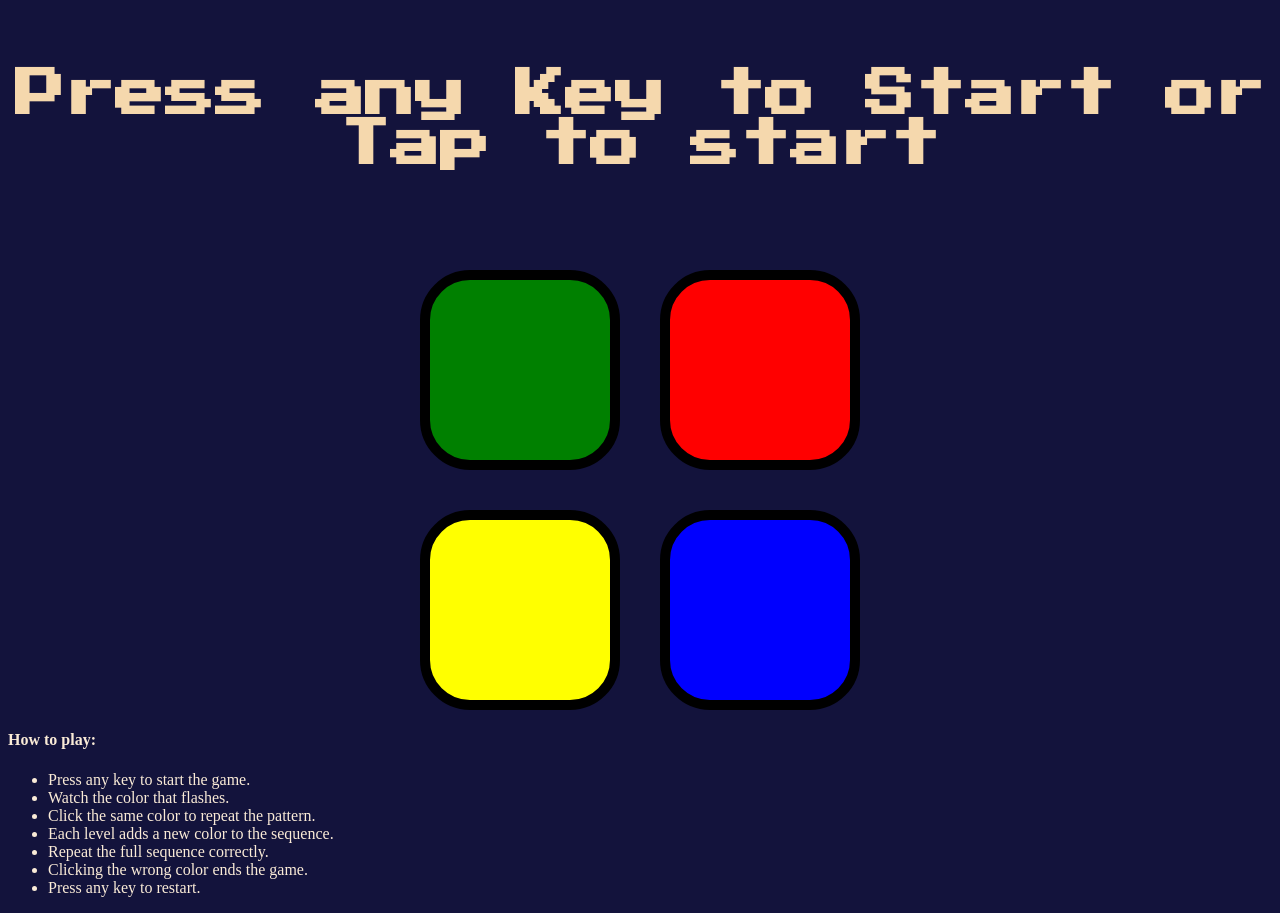
<file: index.html>
<!DOCTYPE html>
<html>
    <head>
        <title>Simon Game</title>
        <link rel="stylesheet" href="simon.css">
        <link href="https://fonts.googleapis.com/css2?family=Press+Start+2P&display=swap" rel="stylesheet">
    </head>
    <body>

        <h1>Press any Key to Start or Tap to start</h1>
        <div id="box">
        <button class="boxb b1"></button>
        <button class="boxb b2"></button>
        <button class="boxb b3"></button>
        <button class="boxb b4"></button>
        </div>
        <div class="how">
            <h4>How to play:</h4>
            <ul type="disc">
                <li>Press any key to start the game.</li>
                <li>Watch the color that flashes.</li>
                <li>Click the same color to repeat the pattern.</li>
                <li>Each level adds a new color to the sequence.</li>
                <li>Repeat the full sequence correctly.</li>
                <li>Clicking the wrong color ends the game.</li>
                <li>Press any key to restart.</li>
            </ul>
        </div>
        <script src="https://ajax.googleapis.com/ajax/libs/jquery/3.7.1/jquery.min.js"></script>
        <script src="simon.js" charset="utf-8"></script>
    </body>
</html>
</file>
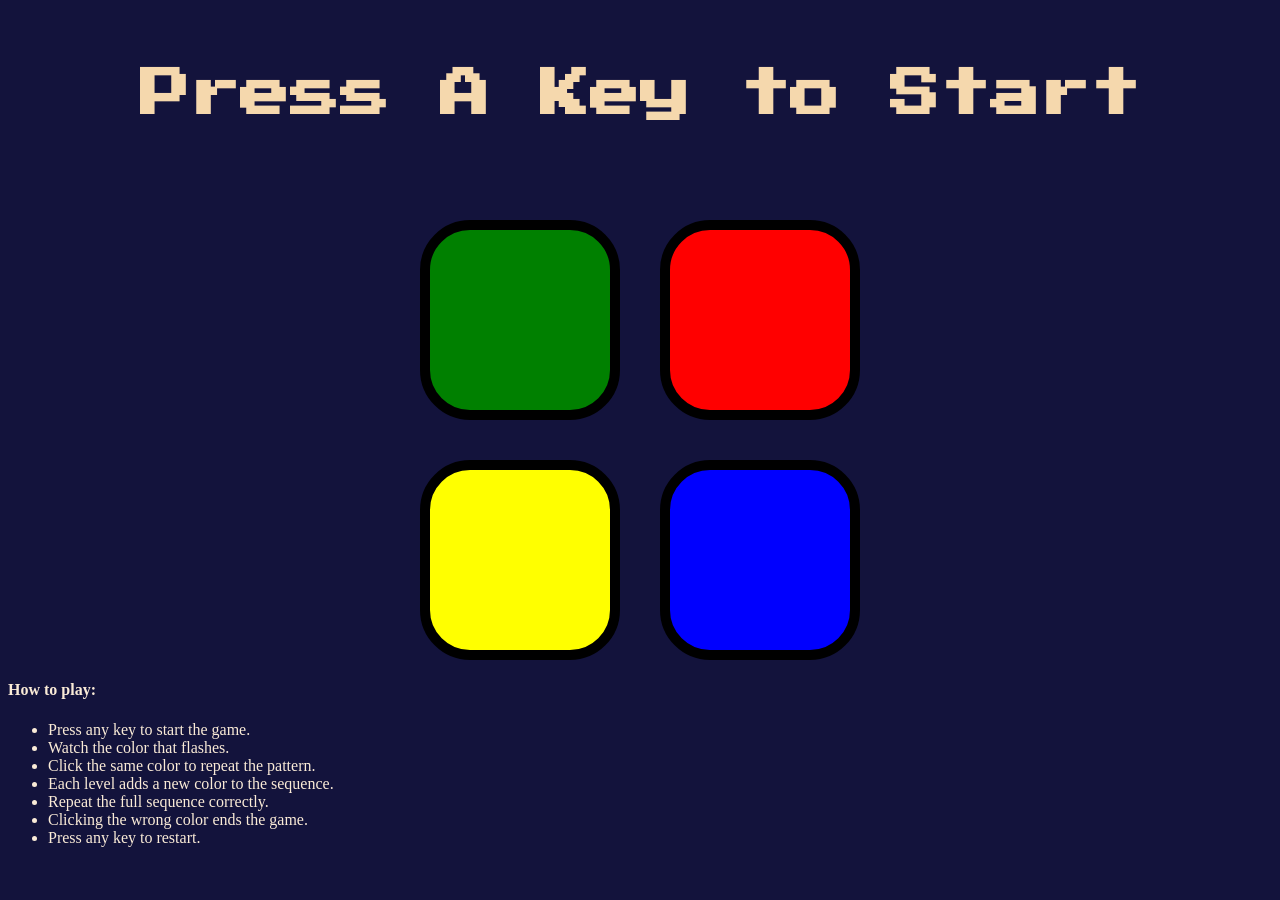
<file: simon.html>
<!DOCTYPE html>
<html>
    <head>
        <title>Simon Game</title>
        <link rel="stylesheet" href="simon.css">
        <link href="https://fonts.googleapis.com/css2?family=Press+Start+2P&display=swap" rel="stylesheet">
    </head>
    <body>

        <h1>Press A Key to Start</h1>
        <div id="box">
        <button class="boxb b1"></button>
        <button class="boxb b2"></button>
        <button class="boxb b3"></button>
        <button class="boxb b4"></button>
        </div>
        <div class="how">
            <h4>How to play:</h4>
            <ul type="disc">
                <li>Press any key to start the game.</li>
                <li>Watch the color that flashes.</li>
                <li>Click the same color to repeat the pattern.</li>
                <li>Each level adds a new color to the sequence.</li>
                <li>Repeat the full sequence correctly.</li>
                <li>Clicking the wrong color ends the game.</li>
                <li>Press any key to restart.</li>
            </ul>
        </div>
        <script src="https://ajax.googleapis.com/ajax/libs/jquery/3.7.1/jquery.min.js"></script>
        <script src="simon.js" charset="utf-8"></script>
    </body>
</html>
</file>
<file: simon.css>
body{
    background-color: rgba(3, 3, 47, 0.934);
}

h1{
    margin-top: 70px;
    font-size: 50px;
    font-family: 'Press Start 2P', cursive;
    color:rgb(245, 216, 173);
    text-align: center;
}

#box{
    display:grid;
    grid-template-columns: repeat(2,200px);
    margin-top: 100px;
    gap:40px;
    justify-content: center;
}

.boxb{
    width: 200px;
    height: 200px;
    border:10px solid black;
    border-radius: 50px;
}

.b1{background-color: green;}
.b2{background-color: red;}
.b3{background-color: yellow;}
.b4{background-color: blue;}

.flash{
    opacity: 0.5;
    background-color: white;
}
.how{
    color:antiquewhite;
}

@media(max-width:1024px){
    h1{
        font-size: 30px;
        text-align: center;
    }
}

@media(max-width:480px){
    h1{
        font-size: 20px;
        text-align: center;
    }
    #box{
        display: grid;
        grid-template-columns: 200px;
        gap:40px;
        margin-top:100px;
        justify-content:center;
}

}
</file>
